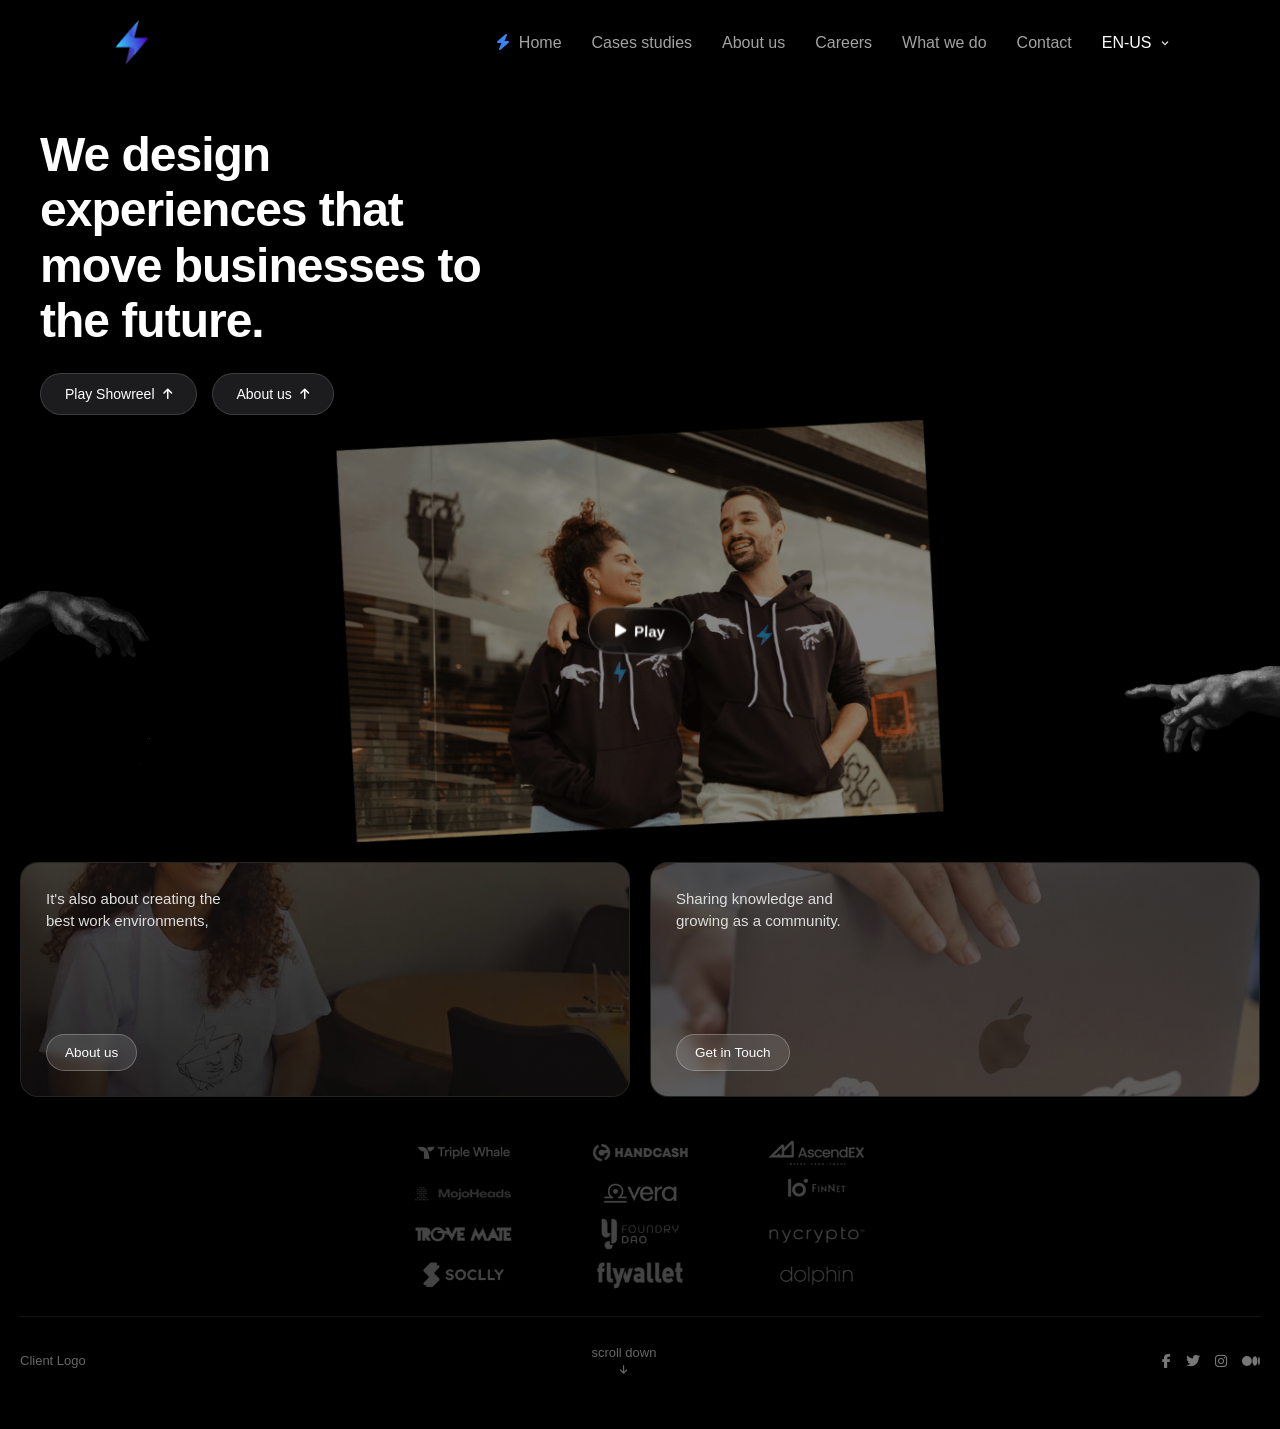
<file: index.html>
<!DOCTYPE html>
<html lang="en">
<head>
    <meta charset="UTF-8">
    <meta name="viewport" content="width=device-width, initial-scale=1.0">
    <link rel="stylesheet" href="style.css">
    <link rel="icon" type="img/png" href="weblogo.png">
    <link rel="stylesheet" href="https://cdnjs.cloudflare.com/ajax/libs/font-awesome/6.6.0/css/all.min.css">
    <title>Litcollective</title>
</head>
<body>

    <header id="home">
        <nav class="links">
            <div class="logo">
                <a href="#home"> <img src="strike.png" alt=""></a>
            </div>

            <div class="link">
                <ul>
                    <li><a href="#home"><i class="fa-solid fa-bolt home-icon"></i> Home</a></li>
                    <li><a href="#">Cases studies</a></li>
                    <li><a href="about.html">About us</a></li>
                    <li><a href="#">Careers</a></li>
                    <li><a href="do.html">What we do</a></li>
                    <li><a href="cotnact.html">Contact</a></li>
                    <li><a class="droper" href="index.html">EN-US <img class="drop" src="dropdown.png" alt=""></a>
                        <ul class="dropdown">
                            <li><a href="russian.html">Russian</a></li>
                            <li><a href="uzbek.html">Uzbek</a></li>
                        </ul>
                    </li>
                </ul>
            </div>
        </nav>

        <div class="home">
            <div class="text">
                <h1>We design <br>
                experiences that <br>
                move businesses to <br>
                the future.</h1>
                <div class="buttons">
                    <button>Play Showreel <i class="fa-solid fa-arrow-up"></i></button>
                    <a href="about.html"><button>About us <i class="fa-solid fa-arrow-up"></i></button></a>
                </div>
                
            </div>

            <div class="homeimg">
                <img src="left.png" alt="" class="side-left">
                <div class="center-screen">
                    <img src="homeimg.png" alt="" class="main-img">
                    <div class="circle">
                        <button><i class="fa-solid fa-play"></i> Play</button>
                    </div>
                </div>
                
                <div class="images">
                    <div class="img1">
                        <p>It's also about creating the <br> best work environments,</p>
                        <a href="about.html"><button>About us</button></a>
                        <img src="homeimg2.png" alt="">
                    </div>

                    <div class="img2">
                        <p>Sharing knowledge and <br> growing as a community.</p>
                        <a href="cotnact.html"><button>Get in Touch</button></a>
                        <img src="homeimg3.png" alt="">
                    </div>
                </div>
                <img src="right.png" alt="" class="side-right">
            </div>

            <div class="brand">
                <img src="brandimg.png" alt="">
            </div>

            <div class="footer">
                <p>Client Logo</p>
                <p>scroll down <br> <i class="fa-solid fa-arrow-down" style="font-size: 10px; margin-top: 4px;"></i></p>
                <div class="footer-socials">
                    <a href="#"><i class="fa-brands fa-facebook-f"></i></a>
                    <a href="#"><i class="fa-brands fa-twitter"></i></a>
                    <a href="#"><i class="fa-brands fa-instagram"></i></a>
                    <a href="#"><i class="fa-brands fa-medium"></i></a>
                </div>
            </div>
        </div>
    </header>
    
</body>
</html>
</file>
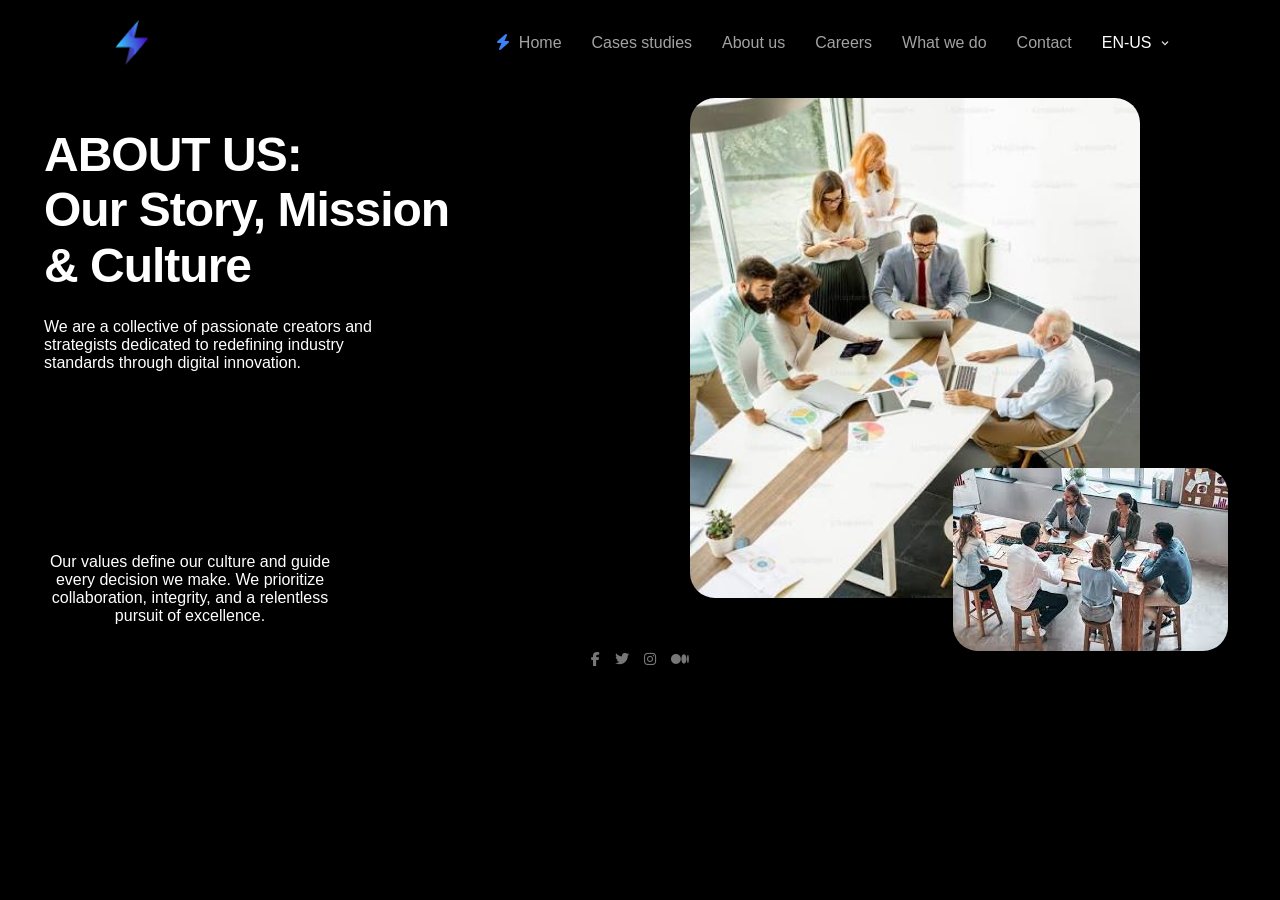
<file: about.html>
<!DOCTYPE html>
<html lang="en">
<head>
    <meta charset="UTF-8">
    <meta name="viewport" content="width=device-width, initial-scale=1.0">
    <title>About us</title>
    <link rel="stylesheet" href="about.css">
    <link rel="icon" type="img/png" href="weblogo.png">
    <link rel="stylesheet" href="https://cdnjs.cloudflare.com/ajax/libs/font-awesome/6.6.0/css/all.min.css">
</head>
<body>
    <header id="about">
        <nav class="links">
            <div class="logo">
                <a href="#home"> <img src="strike.png" alt=""></a>
            </div>

            <div class="link">
                <ul>
                    <li><a href="index.html"><i class="fa-solid fa-bolt home-icon"></i> Home</a></li>
                    <li><a href="#">Cases studies</a></li>
                    <li><a href="about.html">About us</a></li>
                    <li><a href="#">Careers</a></li>
                    <li><a href="do.html">What we do</a></li>
                    <li><a href="cotnact.html">Contact</a></li>
                    <li><a class="droper" href="about.html">EN-US <img class="drop" src="dropdown.png" alt=""></a>
                        <ul class="dropdown">
                            <li><a href="aboutr.html">Russian</a></li>
                            <li><a href="aboutu.html">Uzbek</a></li>
                        </ul>
                    </li>
                </ul>
            </div>
        </nav>


        <div class="about">
            <div class="text">
                <h1>ABOUT US: <br> Our Story, Mission <br> & Culture</h1>
                <p>We are a collective of passionate creators and <br>
                    strategists dedicated to redefining industry <br>
                    standards through digital innovation.</p>
            </div>
                <img class="aboutimg" src="aboutimg.png" alt="">
                <img class="aboutimg2" src="aboutimg2.png" alt="">

                <div class="footer-socials">
                    <a href="#"><i class="fa-brands fa-facebook-f"></i></a>
                    <a href="#"><i class="fa-brands fa-twitter"></i></a>
                    <a href="#"><i class="fa-brands fa-instagram"></i></a>
                    <a href="#"><i class="fa-brands fa-medium"></i></a>
                </div>
            <div class="text2">
                <p>Our values define our culture and guide <br>
                every decision we make. We prioritize <br>
                collaboration, integrity, and a relentless <br>
                pursuit of excellence.</p> 
            </div>
        </div>
    </header>
</body>
</html>
</file>
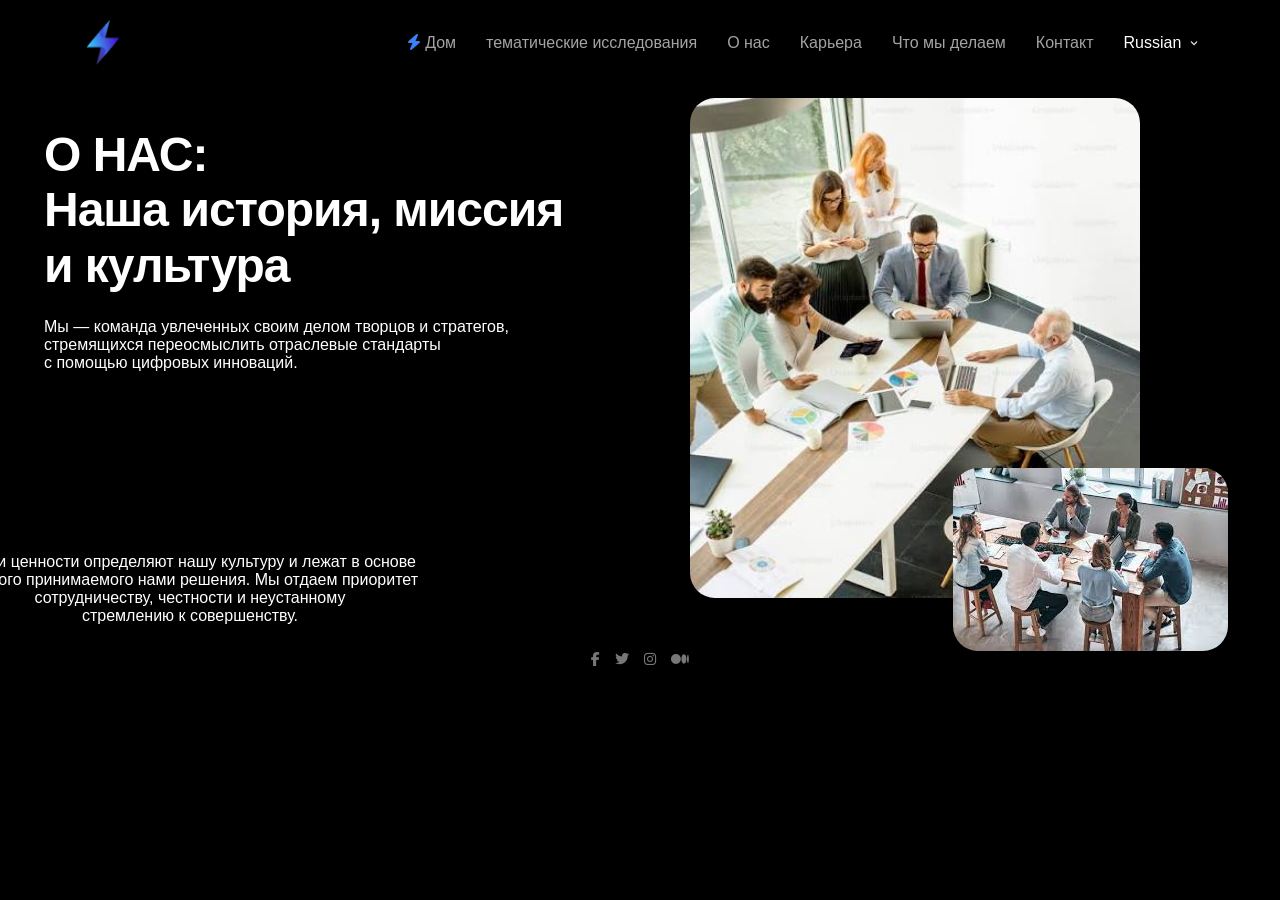
<file: aboutr.html>
<!DOCTYPE html>
<html lang="en">
<head>
    <meta charset="UTF-8">
    <meta name="viewport" content="width=device-width, initial-scale=1.0">
    <title>About us</title>
    <link rel="stylesheet" href="about.css">
    <link rel="icon" type="img/png" href="weblogo.png">
    <link rel="stylesheet" href="https://cdnjs.cloudflare.com/ajax/libs/font-awesome/6.6.0/css/all.min.css">
</head>
<body>
    <header id="about">
        <nav class="links">
            <div class="logo">
                <a href="#home"> <img src="strike.png" alt=""></a>
            </div>

            <div class="link">
                <ul>
                    <li><a href="russian.html"><i class="fa-solid fa-bolt home-icon"></i>Дом</a></li>
                    <li><a href="#">тематические исследования</a></li>
                    <li><a href="about.html">О нас</a></li>
                    <li><a href="#">Карьера</a></li>
                    <li><a href="dor.html">Что мы делаем</a></li>
                    <li><a href="cotnact.html">Контакт</a></li>
                    <li><a class="droper" href="aboutr.html">Russian <img class="drop" src="dropdown.png" alt=""></a>
                        <ul class="dropdown">
                            <li><a href="about.html">EN-US</a></li>
                            <li><a href="uzbek.html">Uzbek</a></li>
                        </ul>
                    </li>
                </ul>
            </div>
        </nav>


        <div class="about">
            <div class="text">
                <h1>О НАС: <br>
                Наша история, миссия <br>
                и культура</h1>
                <p>Мы — команда увлеченных своим делом творцов и стратегов, <br>
                    стремящихся переосмыслить отраслевые стандарты <br>
                    с помощью цифровых инноваций.</p>
            </div>
                <img class="aboutimg" src="aboutimg.png" alt="">
                <img class="aboutimg2" src="aboutimg2.png" alt="">

                <div class="footer-socials">
                    <a href="#"><i class="fa-brands fa-facebook-f"></i></a>
                    <a href="#"><i class="fa-brands fa-twitter"></i></a>
                    <a href="#"><i class="fa-brands fa-instagram"></i></a>
                    <a href="#"><i class="fa-brands fa-medium"></i></a>
                </div>
            <div class="text2">
                <p>Наши ценности определяют нашу культуру и лежат в основе <br>
                каждого принимаемого нами решения. Мы отдаем приоритет <br>
                сотрудничеству, честности и неустанному <br>
                стремлению к совершенству.</p> 
            </div>
        </div>
    </header>
</body>
</html>
</file>
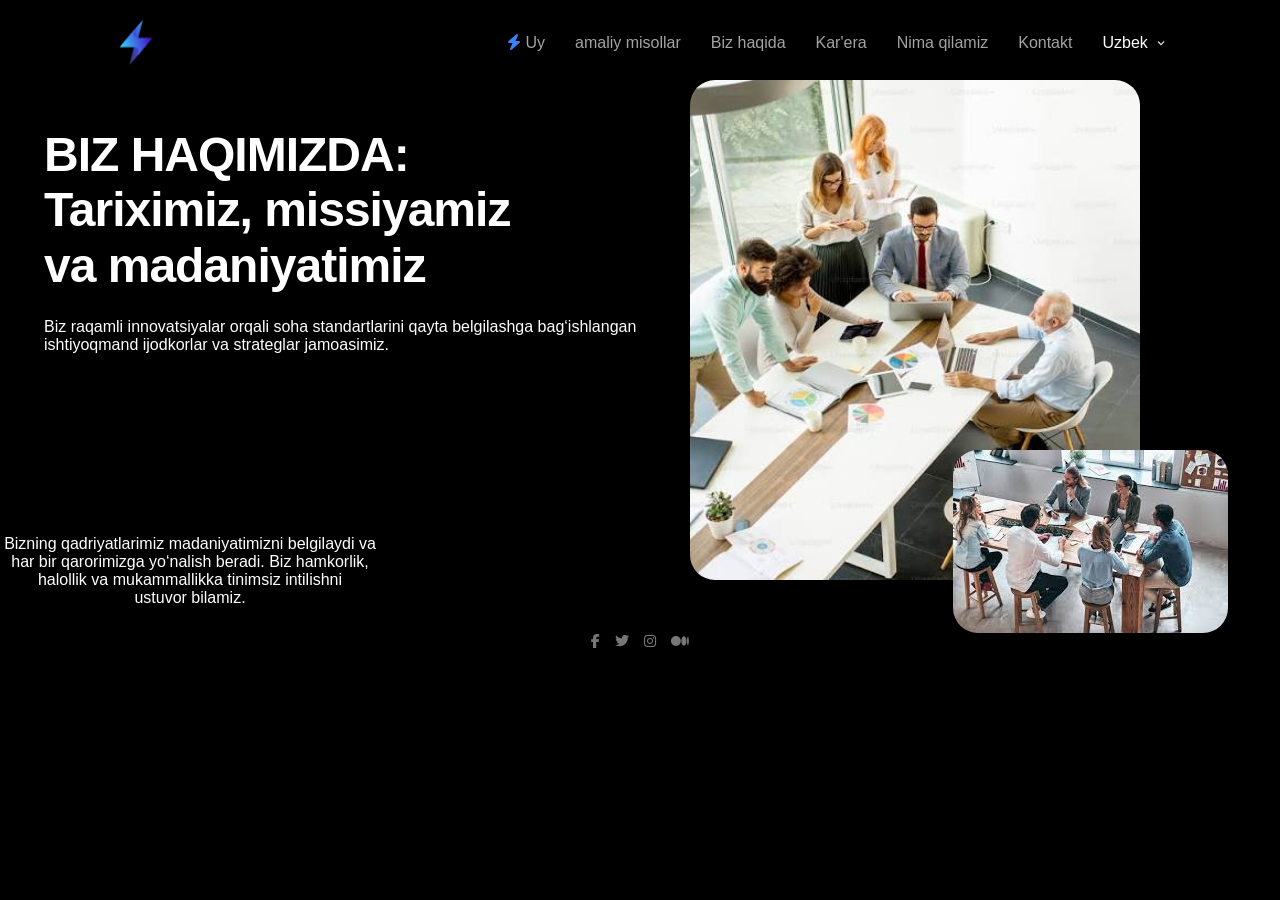
<file: aboutu.html>
<!DOCTYPE html>
<html lang="en">
<head>
    <meta charset="UTF-8">
    <meta name="viewport" content="width=device-width, initial-scale=1.0">
    <title>About us</title>
    <link rel="stylesheet" href="about.css">
    <link rel="icon" type="img/png" href="weblogo.png">
    <link rel="stylesheet" href="https://cdnjs.cloudflare.com/ajax/libs/font-awesome/6.6.0/css/all.min.css">
</head>
<body>
    <header id="about">
        <nav class="links">
            <div class="logo">
                <a href="#home"> <img src="strike.png" alt=""></a>
            </div>

            <div class="link">
                <ul>
                    <li><a href="uzbek.html"><i class="fa-solid fa-bolt home-icon"></i>Uy</a></li>
                    <li><a href="#">amaliy misollar</a></li>
                    <li><a href="about.html">Biz haqida</a></li>
                    <li><a href="#">Kar'era</a></li>
                    <li><a href="dou.html">Nima qilamiz</a></li>
                    <li><a href="cotnact.html">Kontakt</a></li>
                    <li><a class="droper" href="aboutu.html">Uzbek <img class="drop" src="dropdown.png" alt=""></a>
                        <ul class="dropdown">
                            <li><a href="about.html">EN-US</a></li>
                            <li><a href="aboutr.html">Russian</a></li>
                        </ul>
                    </li>
                </ul>
            </div>
        </nav>


        <div class="about">
            <div class="text">
                <h1>BIZ HAQIMIZDA: <br> Tariximiz, missiyamiz <br> va madaniyatimiz</h1>
                <p>Biz raqamli innovatsiyalar orqali soha standartlarini qayta belgilashga bag‘ishlangan <br>
                    ishtiyoqmand ijodkorlar va strateglar jamoasimiz.</p>
            </div>
                <img class="aboutimg" src="aboutimg.png" alt="">
                <img class="aboutimg2" src="aboutimg2.png" alt="">

                <div class="footer-socials">
                    <a href="#"><i class="fa-brands fa-facebook-f"></i></a>
                    <a href="#"><i class="fa-brands fa-twitter"></i></a>
                    <a href="#"><i class="fa-brands fa-instagram"></i></a>
                    <a href="#"><i class="fa-brands fa-medium"></i></a>
                </div>
            <div class="text2">
                <p>Bizning qadriyatlarimiz madaniyatimizni belgilaydi va <br>
                har bir qarorimizga yo‘nalish beradi. Biz hamkorlik, <br>
                halollik va mukammallikka tinimsiz intilishni <br>
                ustuvor bilamiz.</p> 
            </div>
        </div>
    </header>
</body>
</html>
</file>
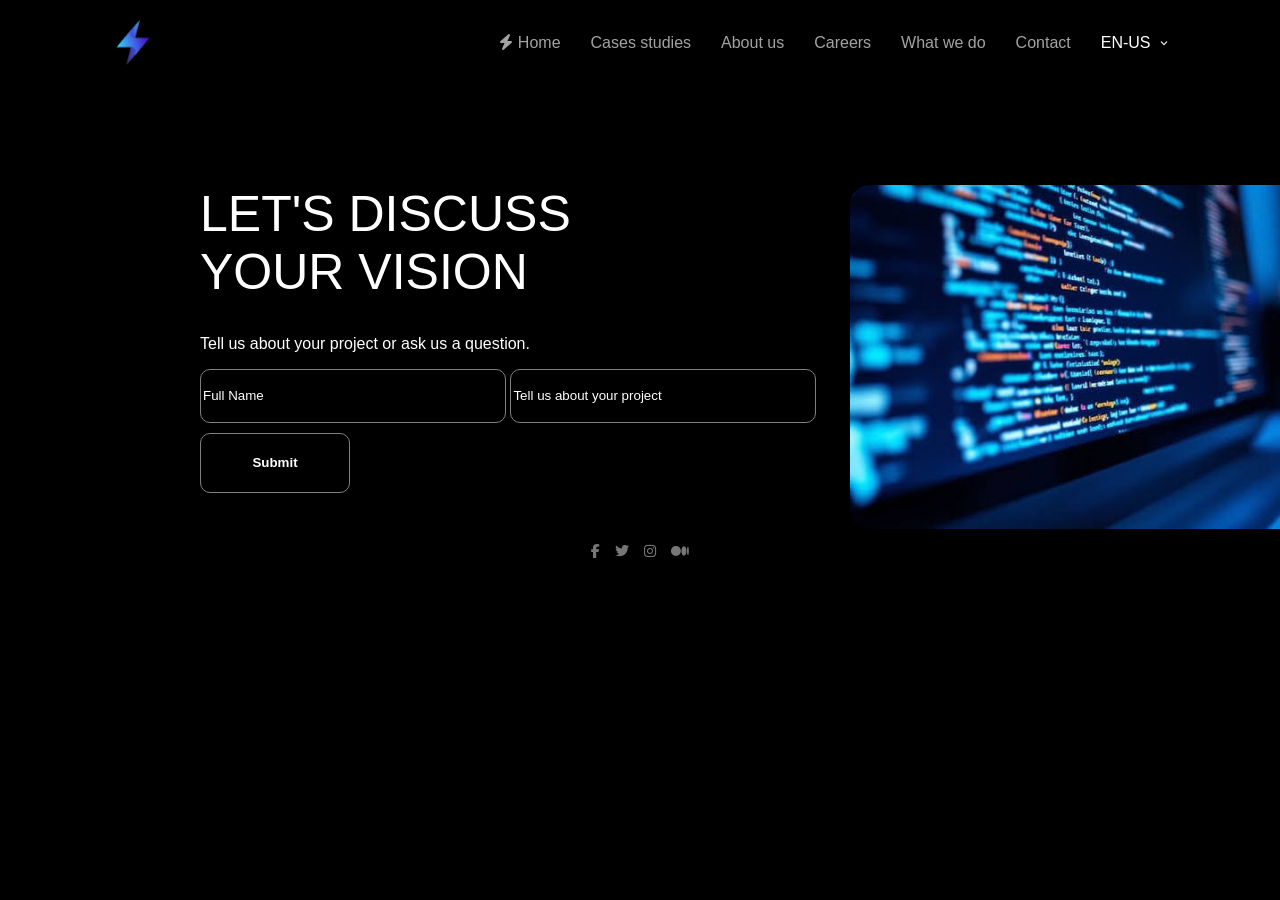
<file: cotnact.html>
<!DOCTYPE html>
<html lang="en">
<head>
    <meta charset="UTF-8">
    <meta name="viewport" content="width=device-width, initial-scale=1.0">
    <title>Contact</title>
    <link rel="stylesheet" href="contact.css">
    <link rel="icon" type="img/png" href="weblogo.png">
    <link rel="stylesheet" href="https://cdnjs.cloudflare.com/ajax/libs/font-awesome/6.6.0/css/all.min.css">
</head>
<body>

    <header id="contact">
        <nav class="links">
            <div class="logo">
                <a href="#home"> <img src="strike.png" alt=""></a>
            </div>

            <div class="link">
                <ul>
                    <li><a href="index.html"><i class="fa-solid fa-bolt home-icon"></i> Home</a></li>
                    <li><a href="#">Cases studies</a></li>
                    <li><a href="about.html">About us</a></li>
                    <li><a href="#">Careers</a></li>
                    <li><a href="do.html">What we do</a></li>
                    <li><a href="cotnact.html">Contact</a></li>
                    <li><a class="droper" href="about.html">EN-US <img class="drop" src="dropdown.png" alt=""></a>
                        <ul class="dropdown">
                            <li><a href="aboutr.html">Russian</a></li>
                            <li><a href="aboutu.html">Uzbek</a></li>
                        </ul>
                    </li>
                </ul>
            </div>
        </nav>

        <div class="contact">
            <img src="doimg.png" alt="">
            <h1>LET'S DISCUSS <br>YOUR VISION</h1>
            <p>Tell us about your project or ask us a question.</p>
            <div class="input">
                <input type="text" placeholder="Full Name" class="input1">
                <input type="text" placeholder="Tell us about your project" class="input2">
            </div>
            <a href="load.html"><button>Submit</button></a>

            <div class="footer-socials">
                    <a href="#"><i class="fa-brands fa-facebook-f"></i></a>
                    <a href="#"><i class="fa-brands fa-twitter"></i></a>
                    <a href="#"><i class="fa-brands fa-instagram"></i></a>
                    <a href="#"><i class="fa-brands fa-medium"></i></a>
                </div>
        </div>
    </header>

    
</body>
</html>
</file>
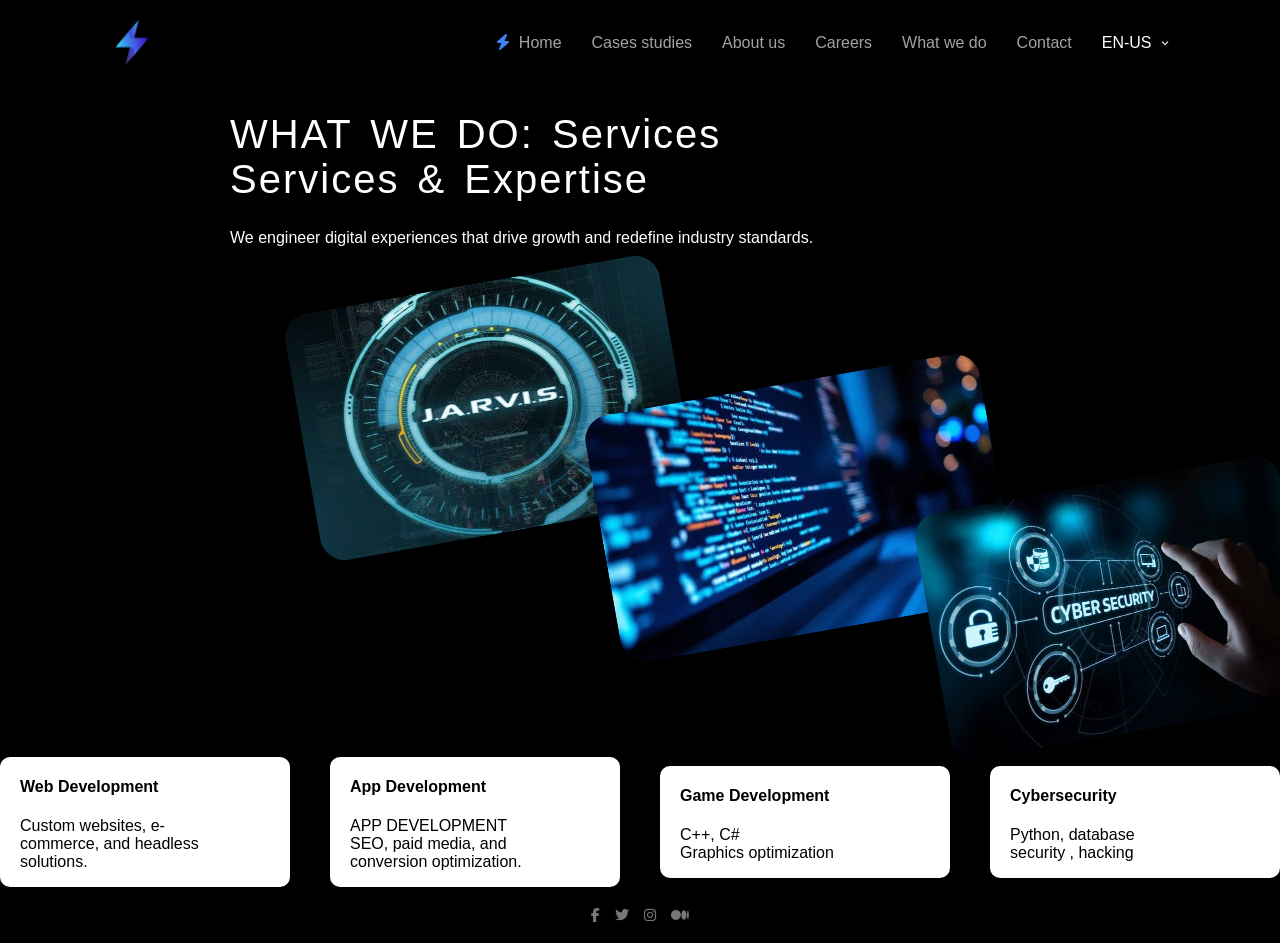
<file: do.html>
<!DOCTYPE html>
<html lang="en">
<head>
    <meta charset="UTF-8">
    <meta name="viewport" content="width=device-width, initial-scale=1.0">
    <title>Litcollective</title>
    <link rel="stylesheet" href="do.css">
    <link rel="icon" type="img/png" href="weblogo.png">
    <link rel="stylesheet" href="https://cdnjs.cloudflare.com/ajax/libs/font-awesome/6.6.0/css/all.min.css">

</head>
<body>
    <header id="do">
        <nav class="links">
            <div class="logo">
                <a href="#home"> <img src="strike.png" alt=""></a>
            </div>

            <div class="link">
                <ul>
                    <li><a href="index.html"><i class="fa-solid fa-bolt home-icon"></i> Home</a></li>
                    <li><a href="#">Cases studies</a></li>
                    <li><a href="about.html">About us</a></li>
                    <li><a href="#">Careers</a></li>
                    <li><a href="do.html">What we do</a></li>
                    <li><a href="cotnact.html">Contact</a></li>
                    <li><a class="droper" href="do.html">EN-US <img class="drop" src="dropdown.png" alt=""></a>
                        <ul class="dropdown">
                            <li><a href="russian.html">Russian</a></li>
                            <li><a href="uzbek.html">Uzbek</a></li>
                        </ul>
                    </li>
                </ul>
            </div>
        </nav>



        <div class="do">
            <div class="dotext">
                <h1>WHAT WE DO: Services <br>
                Services & Expertise</h1>
                <p>We engineer digital experiences that drive growth and redefine industry standards.</p>
            </div>

            <img class="do1" src="doimg2.png" alt="">
            <img class="do2" src="doimg.png" alt="">
            <img class="do3" src="doimg3.png" alt="">

            <div class="boxs">
                <div class="box box1">
                    <h4>Web Development</h4>
                    <p>Custom websites, e- <br>
                    commerce, and headless <br>
                    solutions.</p>
                </div>
                <div class="box box2">
                    <h4>App Development</h4>
                    <p>APP DEVELOPMENT <br>
                    SEO, paid media, and <br>
                    conversion optimization.</p>
                </div>
                <div class="box box3">
                    <h4>Game Development</h4>
                    <p>C++, C# <br> Graphics optimization</p>
                </div>
                <div class="box box4">
                    <h4>Cybersecurity</h4>
                    <p>Python, database <br> security , hacking</p>
                </div>
            </div>
            <div class="footer-socials">
                    <a href="#"><i class="fa-brands fa-facebook-f"></i></a>
                    <a href="#"><i class="fa-brands fa-twitter"></i></a>
                    <a href="#"><i class="fa-brands fa-instagram"></i></a>
                    <a href="#"><i class="fa-brands fa-medium"></i></a>
            </div>
            <div class="nothing"></div>
            <div class="nothing"></div>
        </div>

    </header>
    
</body>
</html>
</file>
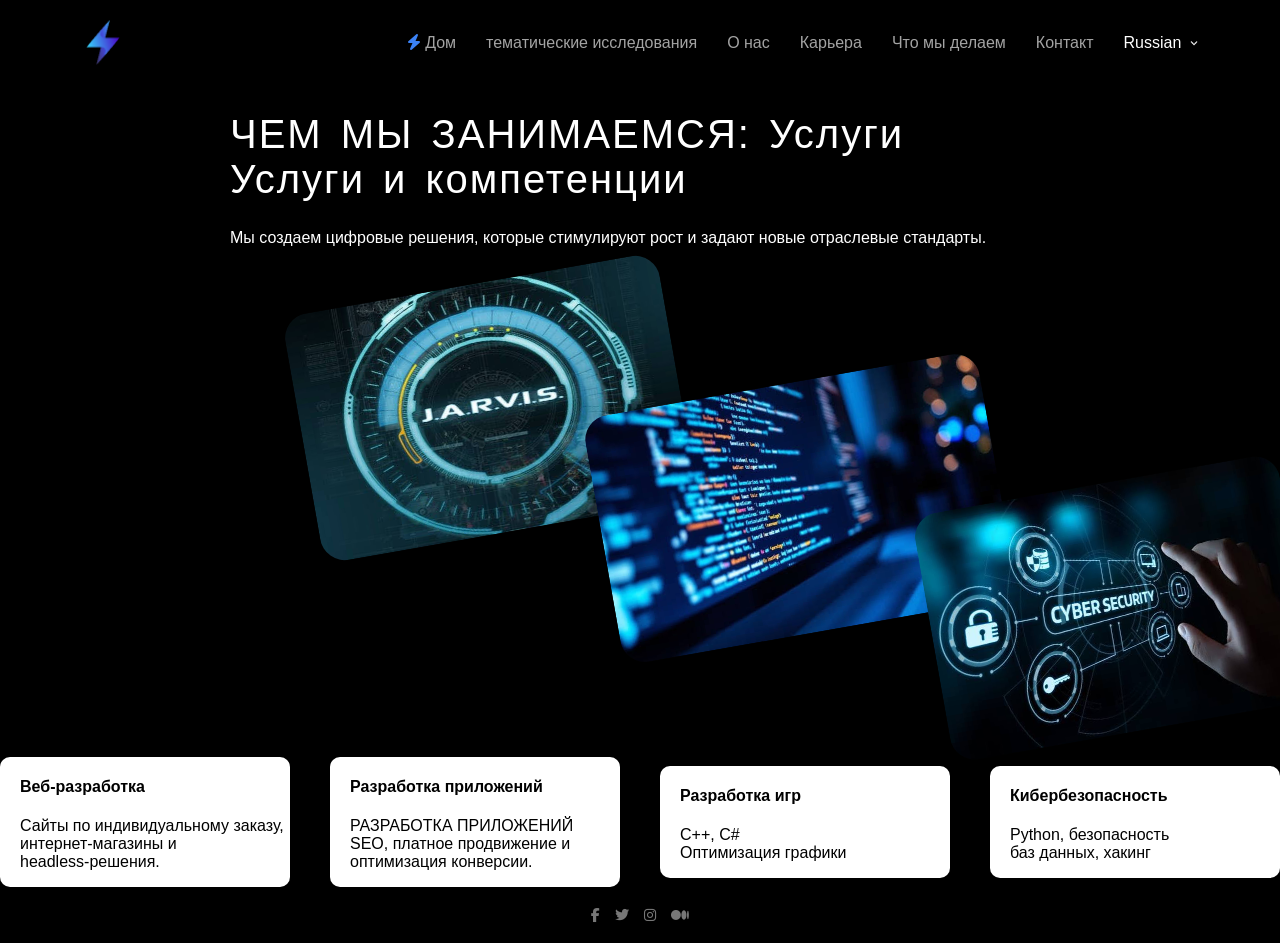
<file: dor.html>
<!DOCTYPE html>
<html lang="en">
<head>
    <meta charset="UTF-8">
    <meta name="viewport" content="width=device-width, initial-scale=1.0">
    <title>Litcollective</title>
    <link rel="stylesheet" href="do.css">
    <link rel="icon" type="img/png" href="weblogo.png">
    <link rel="stylesheet" href="https://cdnjs.cloudflare.com/ajax/libs/font-awesome/6.6.0/css/all.min.css">

</head>
<body>
    <header id="do">
        <nav class="links">
            <div class="logo">
                <a href="#home"> <img src="strike.png" alt=""></a>
            </div>

            <div class="link">
                <ul>
                    <li><a href="russian.html"><i class="fa-solid fa-bolt home-icon"></i>Дом</a></li>
                    <li><a href="#">тематические исследования</a></li>
                    <li><a href="aboutr.html">О нас</a></li>
                    <li><a href="#">Карьера</a></li>
                    <li><a href="dor.html">Что мы делаем</a></li>
                    <li><a href="cotnact.html">Контакт</a></li>
                    <li><a class="droper" href="dor.html">Russian <img class="drop" src="dropdown.png" alt=""></a>
                        <ul class="dropdown">
                            <li><a href="do.html">EN-US</a></li>
                            <li><a href="dou.html">Uzbek</a></li>
                        </ul>
                    </li>
                </ul>
            </div>
        </nav>



        <div class="do">
            <div class="dotext">
                <h1>ЧЕМ МЫ ЗАНИМАЕМСЯ: Услуги <br>
                Услуги и компетенции</h1>
                <p>Мы создаем цифровые решения, которые стимулируют рост и задают новые отраслевые стандарты.</p>
            </div>

            <img class="do1" src="doimg2.png" alt="">
            <img class="do2" src="doimg.png" alt="">
            <img class="do3" src="doimg3.png" alt="">

            <div class="boxs">
                <div class="box box1">
                    <h4>Веб-разработка</h4>
                    <p>Сайты по индивидуальному заказу, <br>
                    интернет-магазины и <br>
                    headless-решения.</p>
                </div>
                <div class="box box2">
                    <h4>Разработка приложений</h4>
                    <p>РАЗРАБОТКА ПРИЛОЖЕНИЙ <br>
                    SEO, платное продвижение и <br>
                    оптимизация конверсии.</p>
                </div>
                <div class="box box3">
                    <h4>Разработка игр</h4>
                    <p>C++, C# <br> Оптимизация графики</p>
                </div>
                <div class="box box4">
                    <h4>Кибербезопасность</h4>
                    <p>Python, безопасность <br> баз данных, хакинг</p>
                </div>
            </div>
            <div class="footer-socials">
                    <a href="#"><i class="fa-brands fa-facebook-f"></i></a>
                    <a href="#"><i class="fa-brands fa-twitter"></i></a>
                    <a href="#"><i class="fa-brands fa-instagram"></i></a>
                    <a href="#"><i class="fa-brands fa-medium"></i></a>
            </div>
            <div class="nothing"></div>
            <div class="nothing"></div>
        </div>

    </header>
    
</body>
</html>
</file>
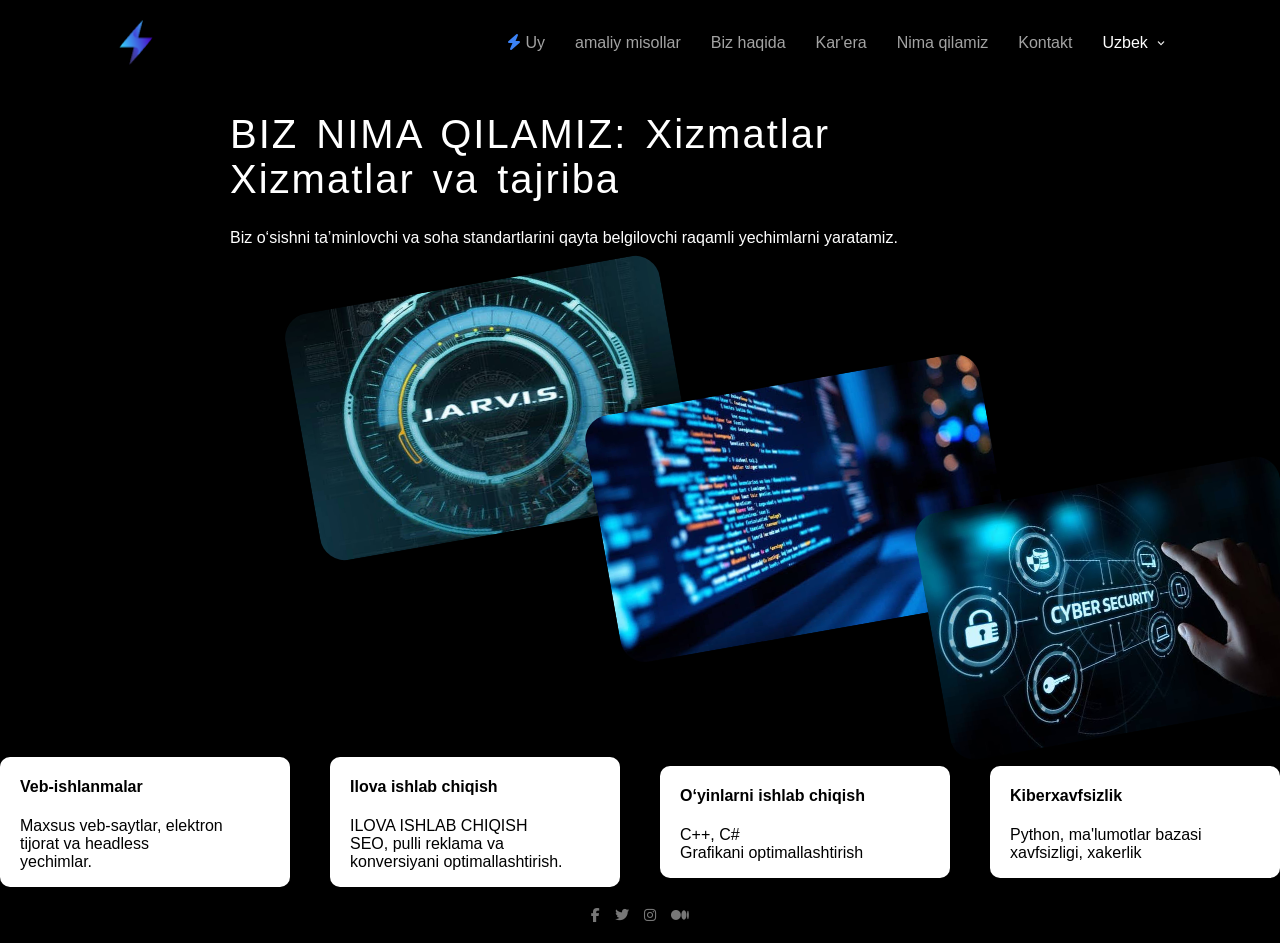
<file: dou.html>
<!DOCTYPE html>
<html lang="en">
<head>
    <meta charset="UTF-8">
    <meta name="viewport" content="width=device-width, initial-scale=1.0">
    <title>Litcollective</title>
    <link rel="stylesheet" href="do.css">
    <link rel="icon" type="img/png" href="weblogo.png">
    <link rel="stylesheet" href="https://cdnjs.cloudflare.com/ajax/libs/font-awesome/6.6.0/css/all.min.css">

</head>
<body>
    <header id="do">
        <nav class="links">
            <div class="logo">
                <a href="#home"> <img src="strike.png" alt=""></a>
            </div>

            <div class="link">
                <ul>
                    <li><a href="uzbek.html"><i class="fa-solid fa-bolt home-icon"></i>Uy</a></li>
                    <li><a href="#">amaliy misollar</a></li>
                    <li><a href="aboutu.html">Biz haqida</a></li>
                    <li><a href="#">Kar'era</a></li>
                    <li><a href="do.html">Nima qilamiz</a></li>
                    <li><a href="cotnact.html">Kontakt</a></li>
                    <li><a class="droper" href="dou.html">Uzbek <img class="drop" src="dropdown.png" alt=""></a>
                        <ul class="dropdown">
                            <li><a href="do.html">EN-US</a></li>
                            <li><a href="russian.html">Russian</a></li>
                        </ul>
                    </li>
                </ul>
            </div>
        </nav>



        <div class="do">
            <div class="dotext">
                <h1>BIZ NIMA QILAMIZ: Xizmatlar <br>
                Xizmatlar va tajriba</h1>
                <p>Biz o‘sishni ta’minlovchi va soha standartlarini qayta belgilovchi raqamli yechimlarni yaratamiz.</p>
            </div>

            <img class="do1" src="doimg2.png" alt="">
            <img class="do2" src="doimg.png" alt="">
            <img class="do3" src="doimg3.png" alt="">

            <div class="boxs">
                <div class="box box1">
                    <h4>Veb-ishlanmalar</h4>
                    <p>Maxsus veb-saytlar, elektron <br>
                    tijorat va headless <br>
                    yechimlar.</p>
                </div>
                <div class="box box2">
                    <h4>Ilova ishlab chiqish</h4>
                    <p>ILOVA ISHLAB CHIQISH <br>
                    SEO, pulli reklama va <br>
                    konversiyani optimallashtirish.</p>
                </div>
                <div class="box box3">
                    <h4>O‘yinlarni ishlab chiqish</h4>
                    <p>C++, C# <br> Grafikani optimallashtirish</p>
                </div>
                <div class="box box4">
                    <h4>Kiberxavfsizlik</h4>
                    <p>Python, ma'lumotlar bazasi <br> xavfsizligi, xakerlik</p>
                </div>
            </div>
            <div class="footer-socials">
                    <a href="#"><i class="fa-brands fa-facebook-f"></i></a>
                    <a href="#"><i class="fa-brands fa-twitter"></i></a>
                    <a href="#"><i class="fa-brands fa-instagram"></i></a>
                    <a href="#"><i class="fa-brands fa-medium"></i></a>
            </div>
            <div class="nothing"></div>
            <div class="nothing"></div>
        </div>

    </header>
    
</body>
</html>
</file>
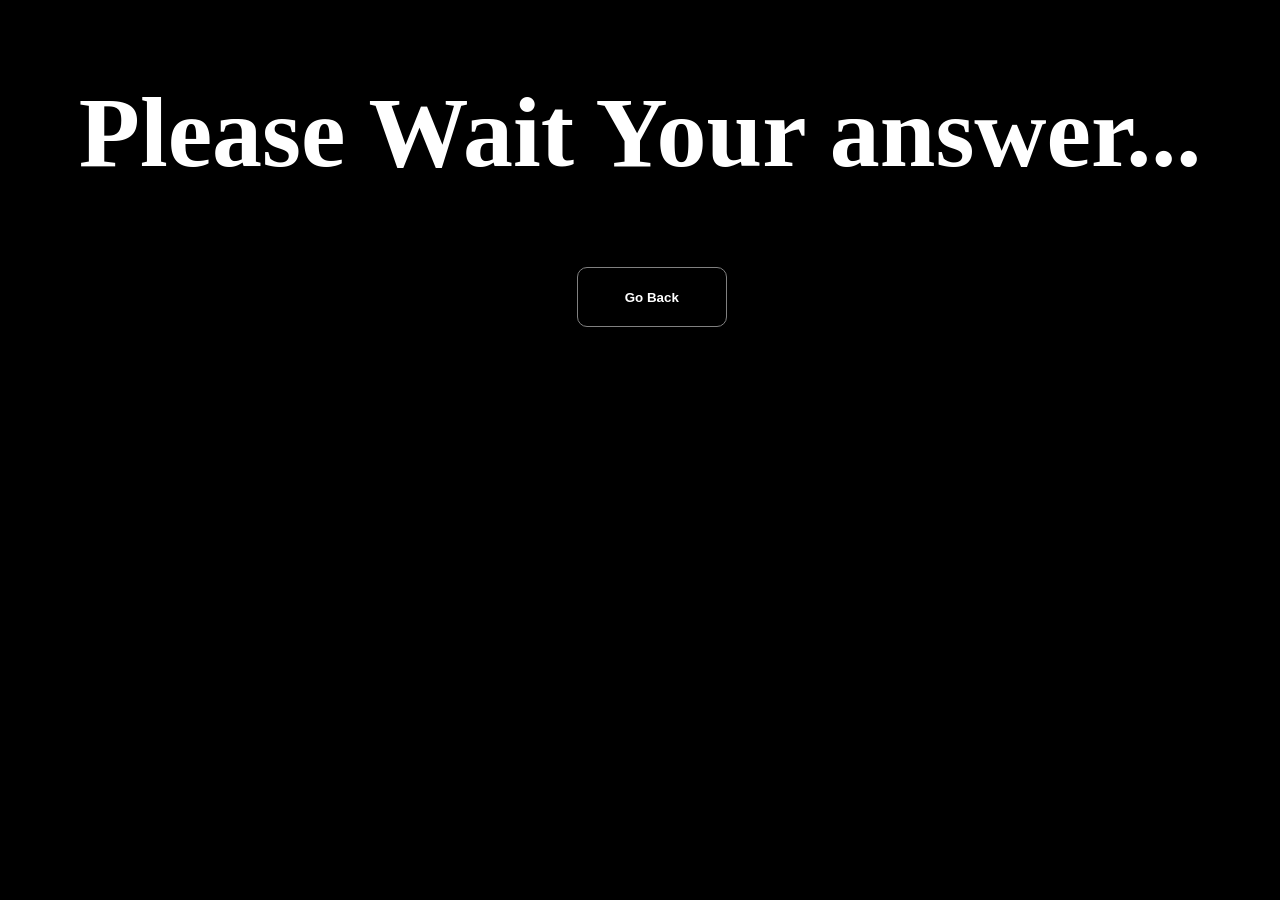
<file: load.html>
<!DOCTYPE html>
<html lang="en">
<head>
    <meta charset="UTF-8">
    <meta name="viewport" content="width=device-width, initial-scale=1.0">
    <title>Loading</title>
    <link rel="stylesheet" href="load.css">
    <link rel="icon" type="img/png" href="weblogo.png">
</head>
<body>

    <div class="container">
        <h1>Please Wait Your answer...</h1>
    </div>
    <a href="index.html"><button>Go Back</button></a>
    
</body>
</html>
</file>
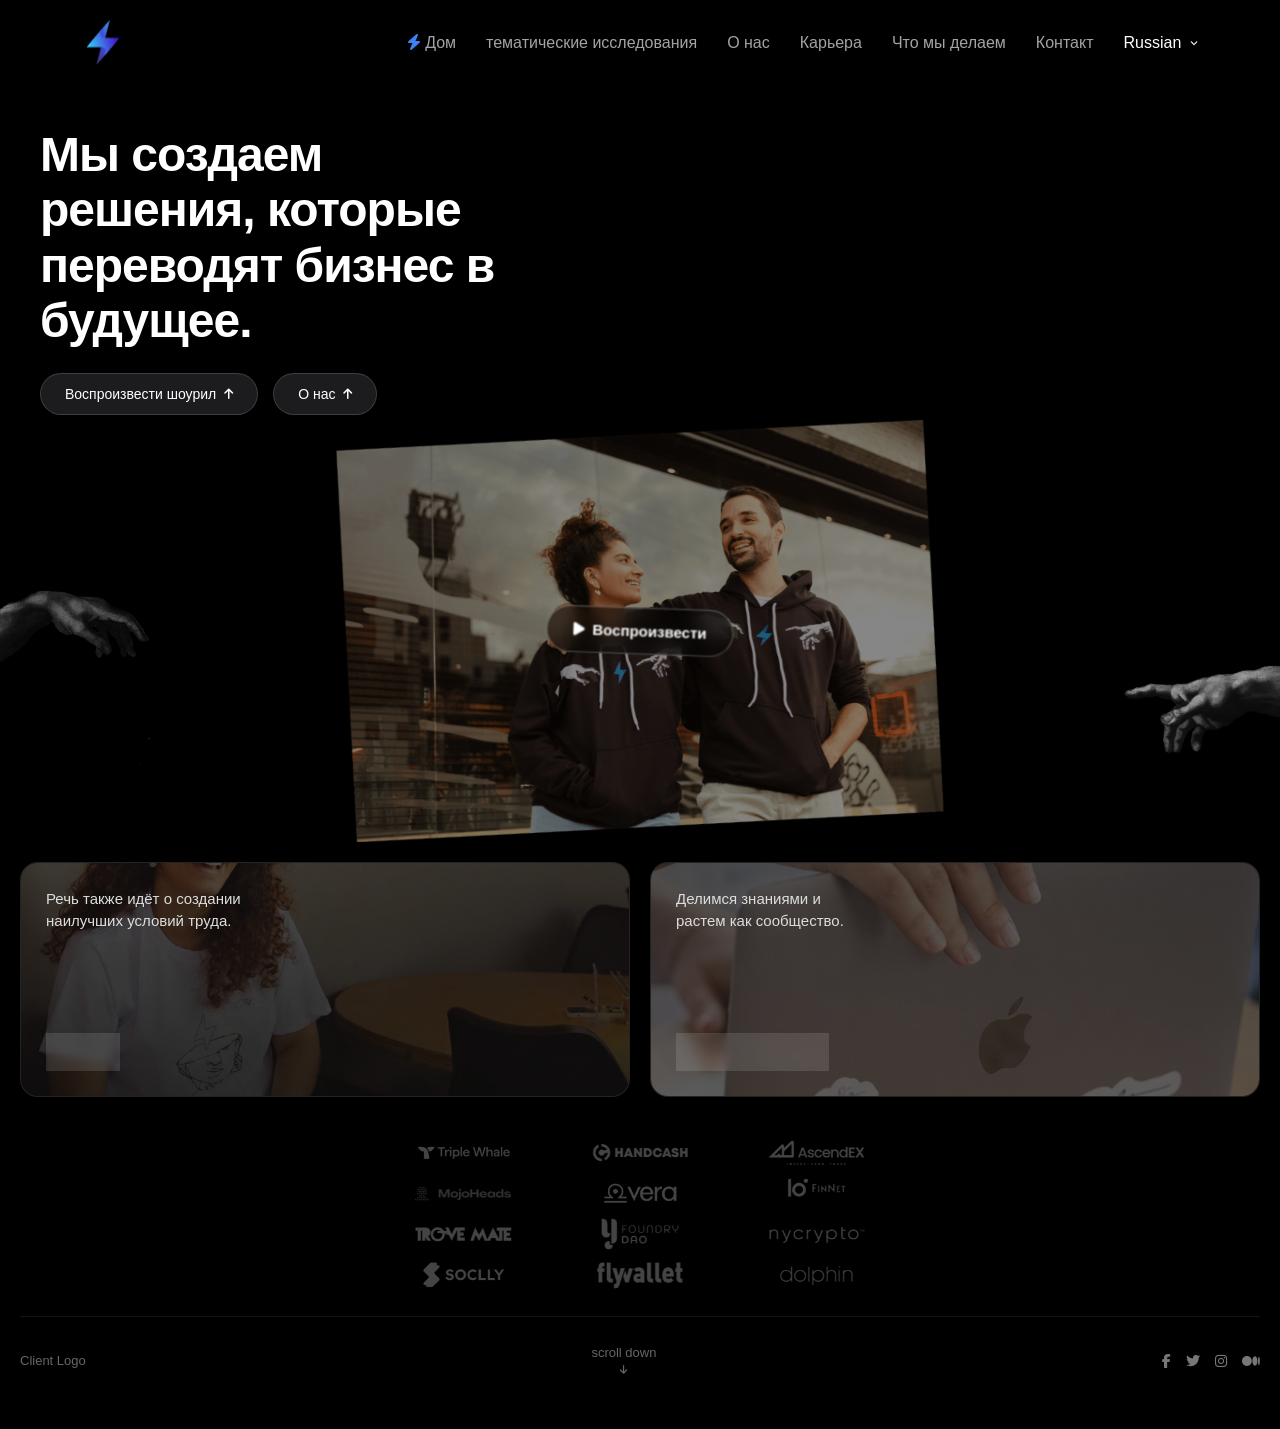
<file: russian.html>
<!DOCTYPE html>
<html lang="en">
<head>
    <meta charset="UTF-8">
    <meta name="viewport" content="width=device-width, initial-scale=1.0">
    <link rel="stylesheet" href="style.css">
    <link rel="icon" type="img/png" href="weblogo.png">
    <link rel="stylesheet" href="https://cdnjs.cloudflare.com/ajax/libs/font-awesome/6.6.0/css/all.min.css">
    <title>Litcollective</title>
</head>
<body>

    <header id="home">
        <nav class="links">
            <div class="logo">
                <a href="#home"> <img src="strike.png" alt=""></a>
            </div>

            <div class="link">
                <ul>
                    <li><a href="russian.html"><i class="fa-solid fa-bolt home-icon"></i>Дом</a></li>
                    <li><a href="#">тематические исследования</a></li>
                    <li><a href="aboutr.html">О нас</a></li>
                    <li><a href="#">Карьера</a></li>
                    <li><a href="dor.html">Что мы делаем</a></li>
                    <li><a href="cotnact.html">Контакт</a></li>
                    <li><a class="droper" href="russian.html">Russian <img class="drop" src="dropdown.png" alt=""></a>
                        <ul class="dropdown">
                            <li><a href="index.html">EN-US</a></li>
                            <li><a href="uzbek.html">Uzbek</a></li>
                        </ul>
                    </li>
                </ul>
            </div>
        </nav>

        <div class="home">
            <div class="text">
                <h1>Мы создаем <br> решения, которые <br>переводят бизнес в <br>будущее.</h1>
                <div class="buttons">
                    <button>Воспроизвести шоурил <i class="fa-solid fa-arrow-up"></i></button>
                    <a href="aboutr.html"><button>О нас <i class="fa-solid fa-arrow-up"></i></button></a>
                </div>
            </div>

            <div class="homeimg">
                <img src="left.png" alt="" class="side-left">
                <div class="center-screen">
                    <img src="homeimg.png" alt="" class="main-img">
                    <div class="circle">
                        <button><i class="fa-solid fa-play"></i> Воспроизвести</button>
                    </div>
                </div>
                
                <div class="images">
                    <div class="img1">
                        <p>Речь также идёт о создании <br> наилучших условий труда.</p>
                        <a href="aboutr.html"><button>О нас</button></a>
                        <img src="homeimg2.png" alt="">
                    </div>

                    <div class="img2">
                        <p>Делимся знаниями и <br> растем как сообщество.</p>
                        <a href="cotnact.html"><button>Свяжитесь с нами</button></a>
                        <img src="homeimg3.png" alt="">
                    </div>
                </div>
                <img src="right.png" alt="" class="side-right">
            </div>

            <div class="brand">
                <img src="brandimg.png" alt="">
            </div>

            <div class="footer">
                <p>Client Logo</p>
                <p>scroll down <br> <i class="fa-solid fa-arrow-down" style="font-size: 10px; margin-top: 4px;"></i></p>
                <div class="footer-socials">
                    <a href="#"><i class="fa-brands fa-facebook-f"></i></a>
                    <a href="#"><i class="fa-brands fa-twitter"></i></a>
                    <a href="#"><i class="fa-brands fa-instagram"></i></a>
                    <a href="#"><i class="fa-brands fa-medium"></i></a>
                </div>
            </div>
        </div>
    </header>
    
</body>
</html>
</file>
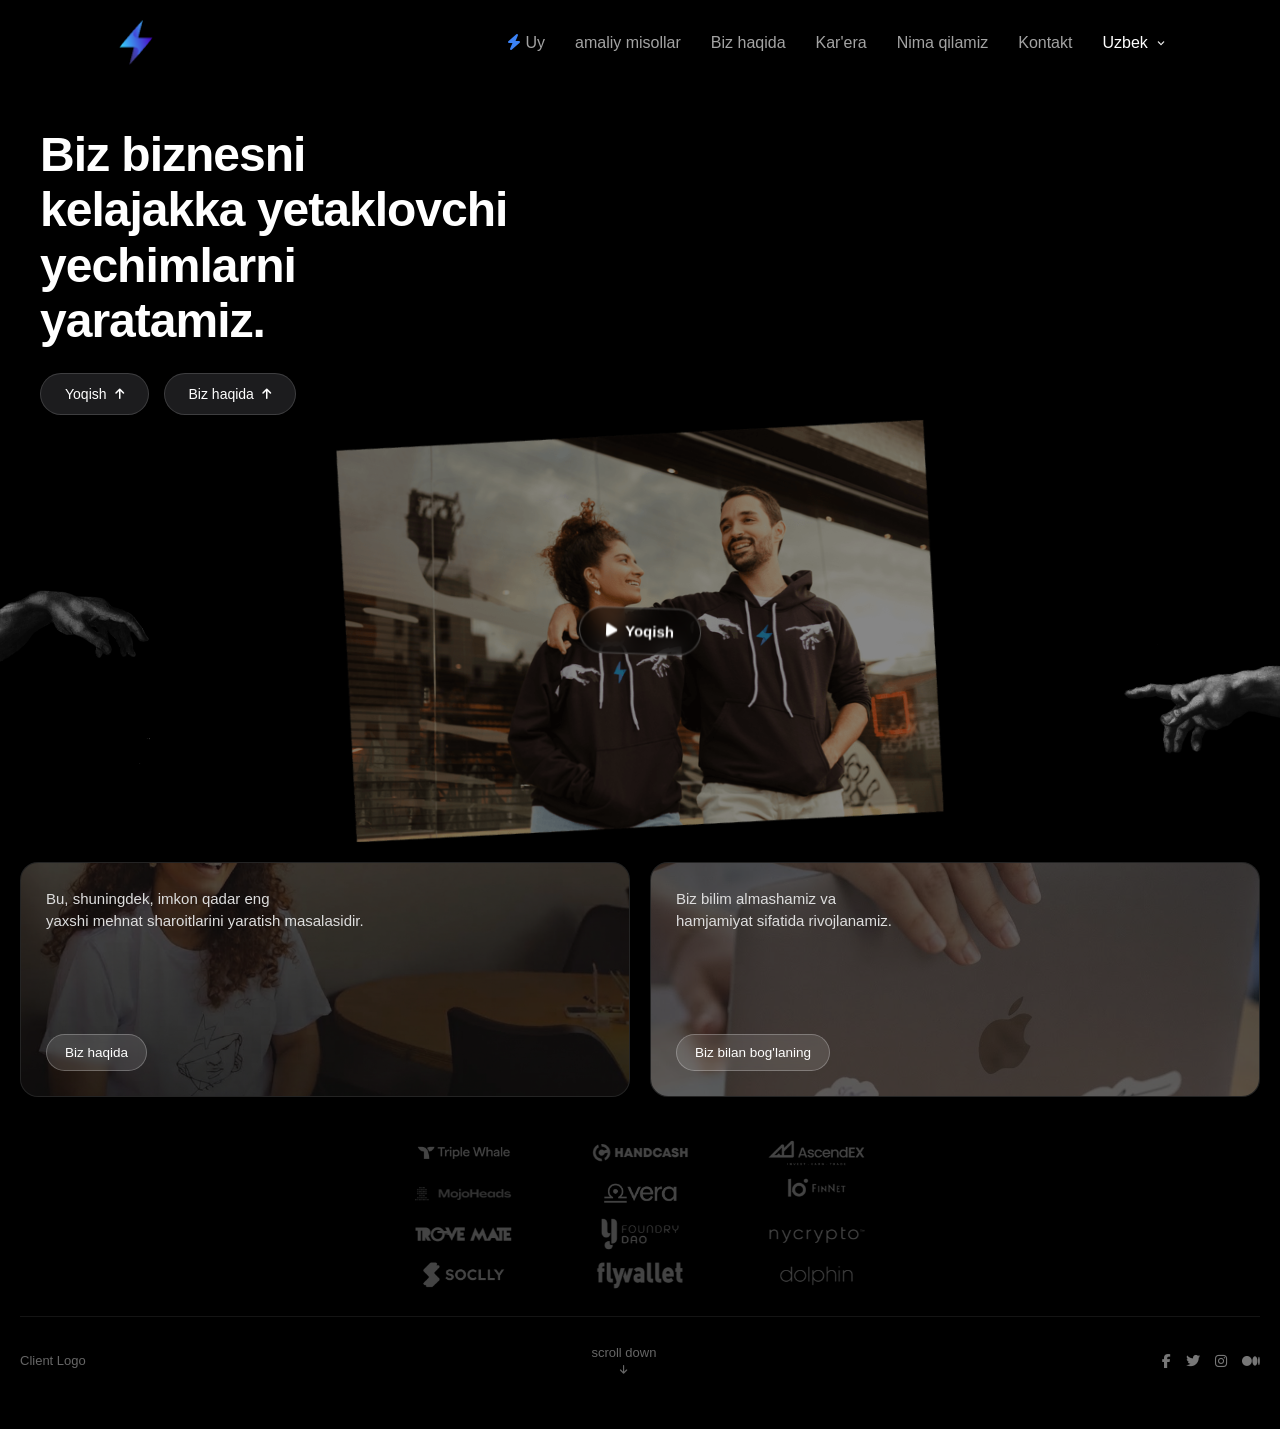
<file: uzbek.html>
<!DOCTYPE html>
<html lang="en">
<head>
    <meta charset="UTF-8">
    <meta name="viewport" content="width=device-width, initial-scale=1.0">
    <link rel="stylesheet" href="style.css">
    <link rel="icon" type="img/png" href="weblogo.png">
    <link rel="stylesheet" href="https://cdnjs.cloudflare.com/ajax/libs/font-awesome/6.6.0/css/all.min.css">
    <title>Litcollective</title>
</head>
<body>

    <header id="home">
        <nav class="links">
            <div class="logo">
                <a href="#home"> <img src="strike.png" alt=""></a>
            </div>

            <div class="link">
                <ul>
                    <li><a href="index.html"><i class="fa-solid fa-bolt home-icon"></i>Uy</a></li>
                    <li><a href="#">amaliy misollar</a></li>
                    <li><a href="aboutu.html">Biz haqida</a></li>
                    <li><a href="#">Kar'era</a></li>
                    <li><a href="do.html">Nima qilamiz</a></li>
                    <li><a href="cotnact.html">Kontakt</a></li>
                    <li><a class="droper" href="uzbek.html">Uzbek <img class="drop" src="dropdown.png" alt=""></a>
                        <ul class="dropdown">
                            <li><a href="index.html">EN-US</a></li>
                            <li><a href="russian.html">Russian</a></li>
                        </ul>
                    </li>
                </ul>
            </div>
        </nav>

        <div class="home">
            <div class="text">
                <h1>Biz biznesni <br>kelajakka yetaklovchi <br>yechimlarni <br>yaratamiz.</h1>
                <div class="buttons">
                    <button>Yoqish<i class="fa-solid fa-arrow-up"></i></button>
                    <a href="aboutu.html"><button>Biz haqida <i class="fa-solid fa-arrow-up"></i></button></a>
                </div>
            </div>

            <div class="homeimg">
                <img src="left.png" alt="" class="side-left">
                <div class="center-screen">
                    <img src="homeimg.png" alt="" class="main-img">
                    <div class="circle">
                        <button><i class="fa-solid fa-play"></i> Yoqish</button>
                    </div>
                </div>
                
                <div class="images">
                    <div class="img1">
                        <p>Bu, shuningdek, imkon qadar eng <br> yaxshi mehnat sharoitlarini yaratish masalasidir.</p>
                        <a href="aboutu.html"><button>Biz haqida</button></a>
                        <img src="homeimg2.png" alt="">
                    </div>

                    <div class="img2">
                        <p>Biz bilim almashamiz va <br> hamjamiyat sifatida rivojlanamiz.</p>
                        <a href="cotnact.html"><button>Biz bilan bog'laning</button></a>
                        <img src="homeimg3.png" alt="">
                    </div>
                </div>
                <img src="right.png" alt="" class="side-right">
            </div>

            <div class="brand">
                <img src="brandimg.png" alt="">
            </div>

            <div class="footer">
                <p>Client Logo</p>
                <p>scroll down <br> <i class="fa-solid fa-arrow-down" style="font-size: 10px; margin-top: 4px;"></i></p>
                <div class="footer-socials">
                    <a href="#"><i class="fa-brands fa-facebook-f"></i></a>
                    <a href="#"><i class="fa-brands fa-twitter"></i></a>
                    <a href="#"><i class="fa-brands fa-instagram"></i></a>
                    <a href="#"><i class="fa-brands fa-medium"></i></a>
                </div>
            </div>
        </div>
    </header>
    
</body>
</html>
</file>
<file: style.css>
body {
    background: black;
    margin: 0;
    font-family: 'Segoe UI', Tahoma, Geneva, Verdana, sans-serif;
    color: white;
    overflow-x: hidden;
}


.home {
    animation: fadeInMain 1.2s  forwards;
}

@keyframes fadeInMain {
    from {
        opacity: 0;
        transform: translateY(80px);
    }
    to {
        opacity: 1;
        transform: translateY(0);
    }
}

.links {
    display: flex;
    justify-content: space-around;
    align-items: center;
    padding: 20px 40px;
    width: 100%;
    box-sizing: border-box;
    position: relative;
    z-index: 1000;
    animation: move 1s ease-out;
}

@keyframes move {
    from { transform: translateY(-80px); opacity: 0; }
    to { transform: translateY(0); opacity: 1; }
}

.logo img {
    height: 45px;
    display: block;
    animation: pulseGlow 3s ease-in-out infinite;
}

@keyframes pulseGlow {
    0%, 100% {
         opacity: 0.4; filter: drop-shadow(0 0 2px rgba(59, 130, 246, 0.2)); 
    }
    50% { 
        opacity: 1; filter: drop-shadow(0 0 12px rgba(59, 130, 246, 0.8)); 
    }
}

.link ul {
    display: flex;
    align-items: center;
    gap: 30px;
    list-style: none;
    margin: 0;
    padding: 0;
    margin-left: 200px;
}

.link ul li a {
    color: #a3a3a3;
    text-decoration: none;
    font-size: 16px;
    transition: color 0.2s ease;
}

.link ul li a:hover {
    color: #ffffff;
}

.home-icon {
    color: #3b82f6;
    margin-right: 4px;
}

.link ul > li {
    position: relative; 
}

.droper {
    display: flex;
    align-items: center;
    gap: 8px;
    color: #ffffff !important;
}

.drop {
    width: 10px;
    height: 10px;
    transition: transform 0.3s ease;
}

.link ul.dropdown {
    display: flex;
    flex-direction: column;
    gap: 4px;
    position: absolute;
    top: 100%;       
    right: 0;        
    left: auto;      
    margin-top: 12px;
    background-color: #141414;
    border: 1px solid rgba(255, 255, 255, 0.1);
    border-radius: 8px;
    min-width: 120px;
    padding: 6px 0;
    box-shadow: 0 10px 25px rgba(0, 0, 0, 0.5);
    opacity: 0;
    visibility: hidden;
    transform: translateY(10px);
    transition: all 0.3s ease;
    z-index: 100;
}

.link ul.dropdown li {
    width: 100%;
    position: static;
}

.link ul.dropdown li a {
    display: block;
    padding: 8px 16px;
    color: #cccccc;
    font-size: 13px;
    white-space: nowrap;
}

.link ul.dropdown li a:hover {
    background-color: #1f1f1f;
    color: #3b82f6;
}

.link ul > li:hover .dropdown {
    opacity: 1;
    visibility: visible;
    transform: translateY(0);
}

.link ul > li:hover .drop {
    transform: rotate(180deg);
}

.home {
    max-width: 1250px;
    margin: 0 auto;
    padding: 10px 20px 40px 20px;
    display: flex;
    flex-direction: column;
    align-items: center;
    text-align: center;
    position: relative;
}

.text {
    position: relative;
    z-index: 10;
    align-self: flex-start;
    text-align: left;
    margin-left: 20px;
    margin-bottom: 10px;
}

.text h1 {
    font-size: 48px;
    line-height: 1.15;
    font-weight: 600;
    margin-bottom: 25px;
    letter-spacing: -1px;
}

.buttons {
    display: flex;
    justify-content: flex-start;
    gap: 15px;
    margin-bottom: 15px;
    position: relative;
    z-index: 20;
}

.buttons button {
    background: #1c1c1e;
    color: #ffffff;
    border: 1px solid rgba(255, 255, 255, 0.15);
    padding: 12px 24px;
    border-radius: 30px;
    font-size: 14px;
    font-weight: 500;
    cursor: pointer;
    display: flex;
    align-items: center;
    gap: 8px;
    transition: all 0.3s ease;
}

.buttons button:hover {
    background: #3b82f6;
    border-color: #3b82f6;
    transform: translateY(-2px);
}

.buttons button i {
    font-size: 12px;
}

.homeimg {
    position: relative;
    width: 100%;
    display: flex;
    flex-direction: column;
    align-items: center;
    margin-bottom: 10px;
}

.center-screen {
    position: relative;
    border-radius: 20px;
    overflow: hidden;
    transform: rotate(2deg);
    box-shadow: 0 20px 40px rgba(0,0,0,0.6);
    margin-top: -30px; 
    margin-bottom: 20px;
    align-self: center;
    transition: transform 0.5s cubic-bezier(0.25, 1, 0.5, 1);
}

.center-screen:hover {
    transform: rotate(1deg) scale(1.04) skewX(-2deg);
    box-shadow: -10px 25px 50px rgba(59, 130, 246, 0.3);
}

.main-img {
    width: 620px;
    max-width: 100%;
    display: block;
    border-radius: 20px;
    transition: transform 0.5s ease;
}

.center-screen:hover .main-img {
    transform: scale(1.05);
}

.circle {
    position: absolute;
    top: 50%;
    left: 50%;
    transform: translate(-50%, -50%);
    z-index: 5;
}

.circle button {
    background: rgba(0, 0, 0, 0.5);
    backdrop-filter: blur(10px);
    color: #ffffff;
    border: 1px solid rgba(255, 255, 255, 0.3);
    padding: 14px 26px;
    border-radius: 50px;
    font-size: 15px;
    font-weight: bold;
    cursor: pointer;
    display: flex;
    align-items: center;
    gap: 8px;
    transition: all 0.3s ease;
}

.circle button:hover {
    background: #3b82f6;
    transform: scale(1.08);
}

.side-left {
    position: absolute;
    left: -40px;
    top: 150px;
    width: 170px;
    opacity: 0.8;
    z-index: 1;
    animation: floatHandsLeft 2.5s ease-in-out infinite;
}

.side-right {
    position: absolute;
    right: -50px;
    top: 200px;
    width: 190px;
    z-index: 50;
    animation: floatHandsRight 2.5s ease-in-out infinite;
}

@keyframes floatHandsLeft {
    0%, 100% {
        transform: translateY(0px) rotate(0deg); 
    }
    50% { 
        transform: translateY(-10px) rotate(-1deg); 
    }
}

@keyframes floatHandsRight {
    0%, 100% {
        transform: translateY(0px) rotate(0deg); 
    }
    50% {
        transform: translateY(10px) rotate(1deg);
    }
}

.images {
    display: flex;
    gap: 20px;
    width: 100%;
    justify-content: space-between;
    margin-top: -10px;
    margin-bottom: 20px;
    z-index: 10;
}

.img1, .img2 {
    position: relative;
    background: #111111;
    border: 1px solid rgba(255, 255, 255, 0.08);
    padding: 25px;
    border-radius: 18px;
    text-align: left;
    flex: 1;
    height: 235px; 
    box-sizing: border-box;
    display: flex;
    flex-direction: column;
    justify-content: space-between;
    overflow: hidden;
    transition: transform 0.4s cubic-bezier(0.25, 1, 0.5, 1), border-color 0.4s ease, box-shadow 0.4s ease;
}

.img1:hover {
    transform: translateY(-8px) rotate(-1.5deg) scale(1.02);
    border-color: rgba(59, 130, 246, 0.5);
    box-shadow: -15px 20px 30px rgba(0, 0, 0, 0.7);
}

.img2:hover {
    transform: translateY(-8px) rotate(1.5deg) scale(1.02);
    border-color: rgba(59, 130, 246, 0.5);
    box-shadow: 15px 20px 30px rgba(0, 0, 0, 0.7);
}

.img1 p, .img2 p {
    color: #dddddd;
    font-size: 15px;
    margin: 0;
    z-index: 2;
    position: relative;
    line-height: 1.5;
}

.img1 a, .img2 a {
    z-index: 2;
    position: relative;
    width: fit-content;
}

.img1 button, .img2 button {
    background: rgba(255, 255, 255, 0.12);
    color: #fff;
    border: 1px solid rgba(255, 255, 255, 0.25);
    padding: 10px 18px; 
    border-radius: 20px;
    cursor: pointer;
    font-size: 13.5px; 
    backdrop-filter: blur(4px);
    transition: background 0.3s, transform 0.2s;
}

.img1 button:hover, .img2 button:hover {
    background: #3b82f6;
    border-color: #3b82f6;
    transform: scale(1.05);
}

.img1 img, .img2 img {
    position: absolute;
    top: 0;
    left: 0;
    width: 100%;
    height: 100%;
    object-fit: cover;
    z-index: 1;
    opacity: 0.35;
    transition: transform 0.5s ease;
}

.img1:hover img, .img2:hover img {
    transform: scale(1.1);
}

.brand {
    margin: 10px 0 20px 0;
    width: 100%;
    display: flex;
    justify-content: center;
}

.brand img {
    max-width: 42%;
    opacity: 0.5;
    transition: opacity 0.3s;
}

.brand img:hover {
    opacity: 0.9;
}

.footer {
    color: #666;
    font-size: 13px;
    border-top: 1px solid rgba(255, 255, 255, 0.08);
    width: 100%;
    padding-top: 15px;
    margin-top: 5px;
    display: flex;
    justify-content: space-between;
    align-items: center;
}

.footer-socials {
    display: flex;
    gap: 15px;
}

.footer-socials a {
    color: #777;
    font-size: 14px;
    transition: color 0.3s, transform 0.2s;
}

.footer-socials a:hover {
    color: #3b82f6;
    transform: translateY(-2px);
}
.buttons a{
    text-decoration: none;
}
</file>
<file: about.css>
body {
    background: black;
    margin: 0;
    font-family: 'Segoe UI', Tahoma, Geneva, Verdana, sans-serif;
    color: white;
    overflow-x: hidden;
}


.about {
    animation: fadeInMain 1.2s  forwards;
}

@keyframes fadeInMain {
    from {
        opacity: 0;
        transform: translateY(80px);
    }
    to {
        opacity: 1;
        transform: translateY(0);
    }
}

.links {
    display: flex;
    justify-content: space-around;
    align-items: center;
    padding: 20px 40px;
    width: 100%;
    box-sizing: border-box;
    position: relative;
    z-index: 1000;
    animation: move 1s ease-out;
}

@keyframes move {
    from { transform: translateY(-80px); opacity: 0; }
    to { transform: translateY(0); opacity: 1; }
}

.logo img {
    height: 45px;
    display: block;
    animation: pulseGlow 3s ease-in-out infinite;
}

@keyframes pulseGlow {
    0%, 100% {
         opacity: 0.4; filter: drop-shadow(0 0 2px rgba(59, 130, 246, 0.2)); 
    }
    50% { 
        opacity: 1; filter: drop-shadow(0 0 12px rgba(59, 130, 246, 0.8)); 
    }
}

.link ul {
    display: flex;
    align-items: center;
    gap: 30px;
    list-style: none;
    margin: 0;
    padding: 0;
    margin-left: 200px;
}

.link ul li a {
    color: #a3a3a3;
    text-decoration: none;
    font-size: 16px;
    transition: color 0.2s ease;
}

.link ul li a:hover {
    color: #ffffff;
}

.home-icon {
    color: #3b82f6;
    margin-right: 4px;
}

.link ul > li {
    position: relative; 
}

.droper {
    display: flex;
    align-items: center;
    gap: 8px;
    color: #ffffff !important;
}

.drop {
    width: 10px;
    height: 10px;
    transition: transform 0.3s ease;
}

.link ul.dropdown {
    display: flex;
    flex-direction: column;
    gap: 4px;
    position: absolute;
    top: 100%;       
    right: 0;        
    left: auto;      
    margin-top: 12px;
    background-color: #141414;
    border: 1px solid rgba(255, 255, 255, 0.1);
    border-radius: 8px;
    min-width: 120px;
    padding: 6px 0;
    box-shadow: 0 10px 25px rgba(0, 0, 0, 0.5);
    opacity: 0;
    visibility: hidden;
    transform: translateY(10px);
    transition: all 0.3s ease;
    z-index: 100;
}

.link ul.dropdown li {
    width: 100%;
    position: static;
}

.link ul.dropdown li a {
    display: block;
    padding: 8px 16px;
    color: #cccccc;
    font-size: 13px;
    white-space: nowrap;
}

.link ul.dropdown li a:hover {
    background-color: #1f1f1f;
    color: #3b82f6;
}

.link ul > li:hover .dropdown {
    opacity: 1;
    visibility: visible;
    transform: translateY(0);
}

.link ul > li:hover .drop {
    transform: rotate(180deg);
}
.about {
    max-width: 1250px;
    margin: 0 auto;
    padding: 10px 20px 40px 20px;
    display: flex;
    flex-direction: column;
    align-items: center;
    text-align: center;
    position: relative;
}

.text {
    position: relative;
    z-index: 10;
    align-self: flex-start;
    text-align: left;
    margin-left: 24px;
    margin-bottom: 10px;

}

.text h1 {
    font-size: 48px;
    line-height: 1.15;
    font-weight: 600;
    margin-bottom: 25px;
    letter-spacing: -1px;
}
.about img{
        transition: transform 0.4s cubic-bezier(0.25, 1, 0.5, 1), border-color 0.4s ease, box-shadow 0.4s ease;

}
.aboutimg{
    width: 450px;
    height: 500px;
    margin-top: -300px;
    border-radius: 25px;
    margin-left: 550px;
}
.aboutimg2{
    margin-top: -130px;
    margin-left: 900px;
    border-radius: 25px;
}
.text2{
    margin-left: -900px;
    margin-top: -130px;
}

.aboutimg:hover {
    transform: translateY(-8px) rotate(-1.5deg) scale(1.02);
    border-color: rgba(59, 130, 246, 0.5);
    box-shadow: -15px 20px 30px rgba(0, 0, 0, 0.7);
}

.aboutimg2:hover {
    transform: translateY(-8px) rotate(1.5deg) scale(1.02);
    border-color: rgba(59, 130, 246, 0.5);
    box-shadow: 15px 20px 30px rgba(0, 0, 0, 0.7);
}

.footer-socials {
    display: flex;
    gap: 15px;
}

.footer-socials a {
    color: #777;
    font-size: 14px;
    transition: color 0.3s, transform 0.2s;
}

.footer-socials a:hover {
    color: #3b82f6;
    transform: translateY(-2px);
}
</file>
<file: contact.css>
body {
    background: black;
    margin: 0;
    font-family: 'Segoe UI', Tahoma, Geneva, Verdana, sans-serif;
    color: white;
    overflow-x: hidden;
}


.contact {
    animation: fadeInMain 1.2s  forwards;
}

@keyframes fadeInMain {
    from {
        opacity: 0;
        transform: translateY(80px);
    }
    to {
        opacity: 1;
        transform: translateY(0);
    }
}

.links {
    display: flex;
    justify-content: space-around;
    align-items: center;
    padding: 20px 40px;
    width: 100%;
    box-sizing: border-box;
    position: relative;
    z-index: 1000;
    animation: move 1s ease-out;
}

@keyframes move {
    from { transform: translateY(-80px); opacity: 0; }
    to { transform: translateY(0); opacity: 1; }
}

.logo img {
    height: 45px;
    display: block;
    animation: pulseGlow 3s ease-in-out infinite;
}

@keyframes pulseGlow {
    0%, 100% {
         opacity: 0.4; filter: drop-shadow(0 0 2px rgba(59, 130, 246, 0.2)); 
    }
    50% { 
        opacity: 1; filter: drop-shadow(0 0 12px rgba(59, 130, 246, 0.8)); 
    }
}

.link ul {
    display: flex;
    align-items: center;
    gap: 30px;
    list-style: none;
    margin: 0;
    padding: 0;
    margin-left: 200px;
}

.link ul li a {
    color: #a3a3a3;
    text-decoration: none;
    font-size: 16px;
    transition: color 0.2s ease;
}

.link ul li a:hover {
    color: #ffffff;
}

.contact-icon {
    color: #3b82f6;
    margin-right: 4px;
}

.link ul > li {
    position: relative; 
}

.droper {
    display: flex;
    align-items: center;
    gap: 8px;
    color: #ffffff !important;
}

.drop {
    width: 10px;
    height: 10px;
    transition: transform 0.3s ease;
}

.link ul.dropdown {
    display: flex;
    flex-direction: column;
    gap: 4px;
    position: absolute;
    top: 100%;       
    right: 0;        
    left: auto;      
    margin-top: 12px;
    background-color: #141414;
    border: 1px solid rgba(255, 255, 255, 0.1);
    border-radius: 8px;
    min-width: 120px;
    padding: 6px 0;
    box-shadow: 0 10px 25px rgba(0, 0, 0, 0.5);
    opacity: 0;
    visibility: hidden;
    transform: translateY(10px);
    transition: all 0.3s ease;
    z-index: 100;
}

.link ul.dropdown li {
    width: 100%;
    position: static;
}

.link ul.dropdown li a {
    display: block;
    padding: 8px 16px;
    color: #cccccc;
    font-size: 13px;
    white-space: nowrap;
}

.link ul.dropdown li a:hover {
    background-color: #1f1f1f;
    color: #3b82f6;
}

.link ul > li:hover .dropdown {
    opacity: 1;
    visibility: visible;
    transform: translateY(0);
}

.link ul > li:hover .drop {
    transform: rotate(180deg);
}

.footer-socials {
    display: flex;
    gap: 15px;
    justify-content: center;
    margin-top: 50px;
}

.footer-socials a {
    color: #777;
    font-size: 14px;
    transition: color 0.3s, transform 0.2s;
}

.footer-socials a:hover {
    color: #3b82f6;
    transform: translateY(-2px);
}
.contact h1{
    font-size: 50px;
    font-weight: 400;
    margin-left: 200px;
    margin-top: 100px;
}
.contact p{
    margin-left: 200px;
}
.input{
    margin-left: 200px;
    flex-direction: column;
    height: auto;
    color: #ffffff;
}
.input1{
    width: 300px;
    height: 50px;
    border-radius: 10px;
    background: transparent;
    border: 1px solid grey;
    color: white;
}

.input2{
    width: 300px;
    height: 50px;
    border-radius: 10px;
    background: transparent;
    border: 1px solid grey;
    color: white;
}
input::placeholder{
    color: white;
}
.contact button{
    margin-left: 200px;
}
.contact button{
    width: 150px;
    height: 60px;
    border-radius: 10px;
    margin-top: 10px;
    background: transparent;
    border: 1px solid grey;
    color: white;
    cursor: pointer;
    transition: 0.5s background;
    font-weight: 600;
}
.contact button:hover{
    background: #ffffff;
    color: #000;
}
.contact img{
    width: 600px;
    margin-left: 850px;
    border-radius: 20px;
    position: absolute;
}
</file>
<file: do.css>
body {
    background: black;
    margin: 0;
    font-family: 'Segoe UI', Tahoma, Geneva, Verdana, sans-serif;
    color: white;
    overflow-x: hidden;
}


.home {
    animation: fadeInMain 1.2s  forwards;
}

@keyframes fadeInMain {
    from {
        opacity: 0;
        transform: translateY(80px);
    }
    to {
        opacity: 1;
        transform: translateY(0);
    }
}

.links {
    display: flex;
    justify-content: space-around;
    align-items: center;
    padding: 20px 40px;
    width: 100%;
    box-sizing: border-box;
    position: relative;
    z-index: 1000;
    animation: move 1s ease-out;
}

@keyframes move {
    from { transform: translateY(-80px); opacity: 0; }
    to { transform: translateY(0); opacity: 1; }
}

.logo img {
    height: 45px;
    display: block;
    animation: pulseGlow 3s ease-in-out infinite;
}

@keyframes pulseGlow {
    0%, 100% {
         opacity: 0.4; filter: drop-shadow(0 0 2px rgba(59, 130, 246, 0.2)); 
    }
    50% { 
        opacity: 1; filter: drop-shadow(0 0 12px rgba(59, 130, 246, 0.8)); 
    }
}

.link ul {
    display: flex;
    align-items: center;
    gap: 30px;
    list-style: none;
    margin: 0;
    padding: 0;
    margin-left: 200px;
}

.link ul li a {
    color: #a3a3a3;
    text-decoration: none;
    font-size: 16px;
    transition: color 0.2s ease;
}

.link ul li a:hover {
    color: #ffffff;
}

.home-icon {
    color: #3b82f6;
    margin-right: 4px;
}

.link ul > li {
    position: relative; 
}

.droper {
    display: flex;
    align-items: center;
    gap: 8px;
    color: #ffffff !important;
}

.drop {
    width: 10px;
    height: 10px;
    transition: transform 0.3s ease;
}

.link ul.dropdown {
    display: flex;
    flex-direction: column;
    gap: 4px;
    position: absolute;
    top: 100%;       
    right: 0;        
    left: auto;      
    margin-top: 12px;
    background-color: #141414;
    border: 1px solid rgba(255, 255, 255, 0.1);
    border-radius: 8px;
    min-width: 120px;
    padding: 6px 0;
    box-shadow: 0 10px 25px rgba(0, 0, 0, 0.5);
    opacity: 0;
    visibility: hidden;
    transform: translateY(10px);
    transition: all 0.3s ease;
    z-index: 100;
}

.link ul.dropdown li {
    width: 100%;
    position: static;
}

.link ul.dropdown li a {
    display: block;
    padding: 8px 16px;
    color: #cccccc;
    font-size: 13px;
    white-space: nowrap;
}

.link ul.dropdown li a:hover {
    background-color: #1f1f1f;
    color: #3b82f6;
}

.link ul > li:hover .dropdown {
    opacity: 1;
    visibility: visible;
    transform: translateY(0);
}

.link ul > li:hover .drop {
    transform: rotate(180deg);
}
.dotext h1{
    font-weight: 400;
    font-size: 40px;
    word-spacing: 5px;
    letter-spacing: 2px;
    margin-left: 230px;
}
.dotext p{
        margin-left: 230px;
}
.do img{
    border-radius: 25px;
    transform: rotate(-10deg);
    transition: 0.7s transform;
}
.do img:hover{
    transform: rotate(0);
}
.do1 {
    width: 380px;
    height: 250px;
        margin-left: 300px;
        margin-top: 20px;
    position: absolute;
}
.do2{
    width: 400px;
    height: 250px;
    margin-left:600px;
        position: absolute;
        margin-top: 120px;
}
.do3{
    width: 370px;
    height: 250px;
    margin-left: 930px;
    position: absolute;
    margin-top: 220px;

}
.do {
    animation: fadeInMain 1.2s  forwards;
}

@keyframes fadeInMain {
    from {
        opacity: 0;
        transform: translateY(80px);
    }
    to {
        opacity: 1;
        transform: translateY(0);
    }
}
.boxs{
    margin-top: 510px;
    display: flex;
    justify-content: center;
    gap: 40px;
    align-items: center;
}
.box{
    background: #fff;
    color: black;
    border-radius: 10px;
    width: 300px;
    transition: 0.5s ;
}
.box:hover{
    scale: 1.1;
}
.box h4{
    margin-left: 20px;
}
.box p{
    margin-left: 20px;
}
.nothing{
    width: 100px;
    height: 10px;
}
.footer-socials {
    display: flex;
    gap: 15px;
    justify-content: center;
    margin-top: 20px;
}

.footer-socials a {
    color: #777;
    font-size: 14px;
    transition: color 0.3s, transform 0.2s;
}

.footer-socials a:hover {
    color: #3b82f6;
    transform: translateY(-2px);
}
</file>
<file: load.css>
.container{
    display: flex;
    justify-content: center;
    align-content: center;
    text-align: center;
    color: white;
    font-size: 50px;
}
body{
    background: black;
}
button{
    width: 150px;
    height: 60px;
    border-radius: 10px;
    margin-top: 10px;
    background: transparent;
    border: 1px solid grey;
    color: white;
    cursor: pointer;
    transition: 0.5s background;
    font-weight: 600;
    margin-left: 45%;
}
</file>
